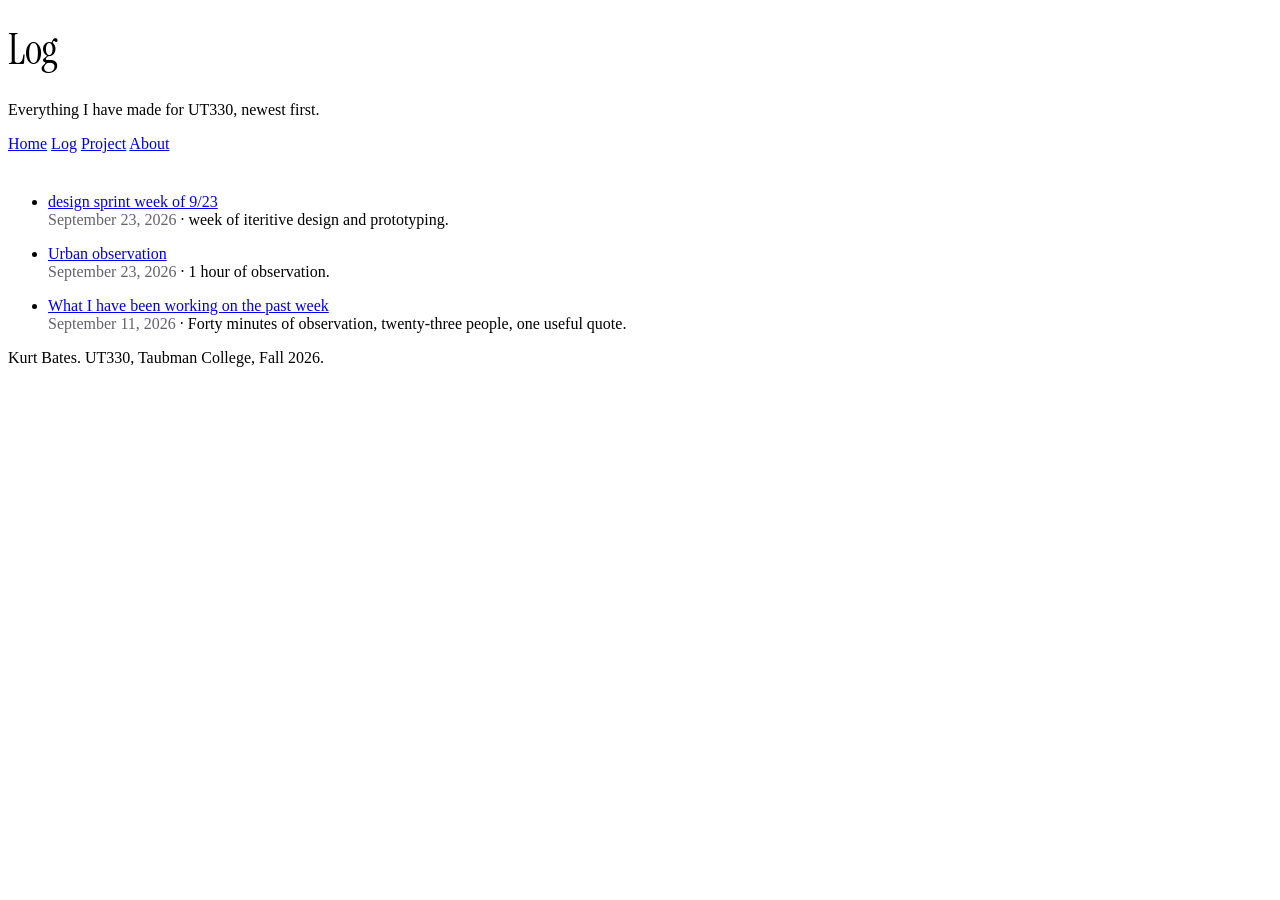
<file: entries/index.html>
<!DOCTYPE html>
<html lang="en">
<head>
<meta charset="utf-8">
<meta name="viewport" content="width=device-width, initial-scale=1">
<title>Log — Dana Okonkwo</title>
<link rel="stylesheet" href="https://cdn.simplecss.org/simple.min.css">
<link rel="stylesheet" href="../css/custom.css">
</head>

<body>

<header>
  <h1>Log</h1>
  <p>Everything I have made for UT330, newest first.</p>
  <nav>
    <a href="../index.html">Home</a>
    <a href="index.html" aria-current="page">Log</a>
    <a href="../project.html">Project</a>
    <a href="../about.html">About</a>
  </nav>
</header>

<main>

  <!-- =====================================================
       ADDING A NEW ENTRY, every time:

       1. duplicate _TEMPLATE.html
       2. rename it  YYYY-MM-DD-short-title.html
       3. write it
       4. add a link to it at the TOP of the list below
       5. add a link on the home page too
       ===================================================== -->
  <ul>
    <li>
      <a href="design sprint.html">design sprint week of 9/23</a><br>
      <time datetime="2026-09-23">September 23, 2026</time> ·
      week of iteritive design and prototyping.
    </li>

  </ul>

  <ul>
    <li>
      <a href="Wed, 9-23-26.html">Urban observation</a><br>
      <time datetime="2026-09-23">September 23, 2026</time> ·
      1 hour of observation.
    </li>

  </ul>

  <ul>
    <li>
      <a href="2026-09-11-wayfinding-walk.html">What I have been working on the past week</a><br>
      <time datetime="2026-09-11">September 11, 2026</time> ·
      Forty minutes of observation, twenty-three people, one useful quote.
    </li>

  </ul>

</main>

<footer>
  <p>Kurt Bates. UT330, Taubman College, Fall 2026.</p>
</footer>

</body>
</html>
</file>
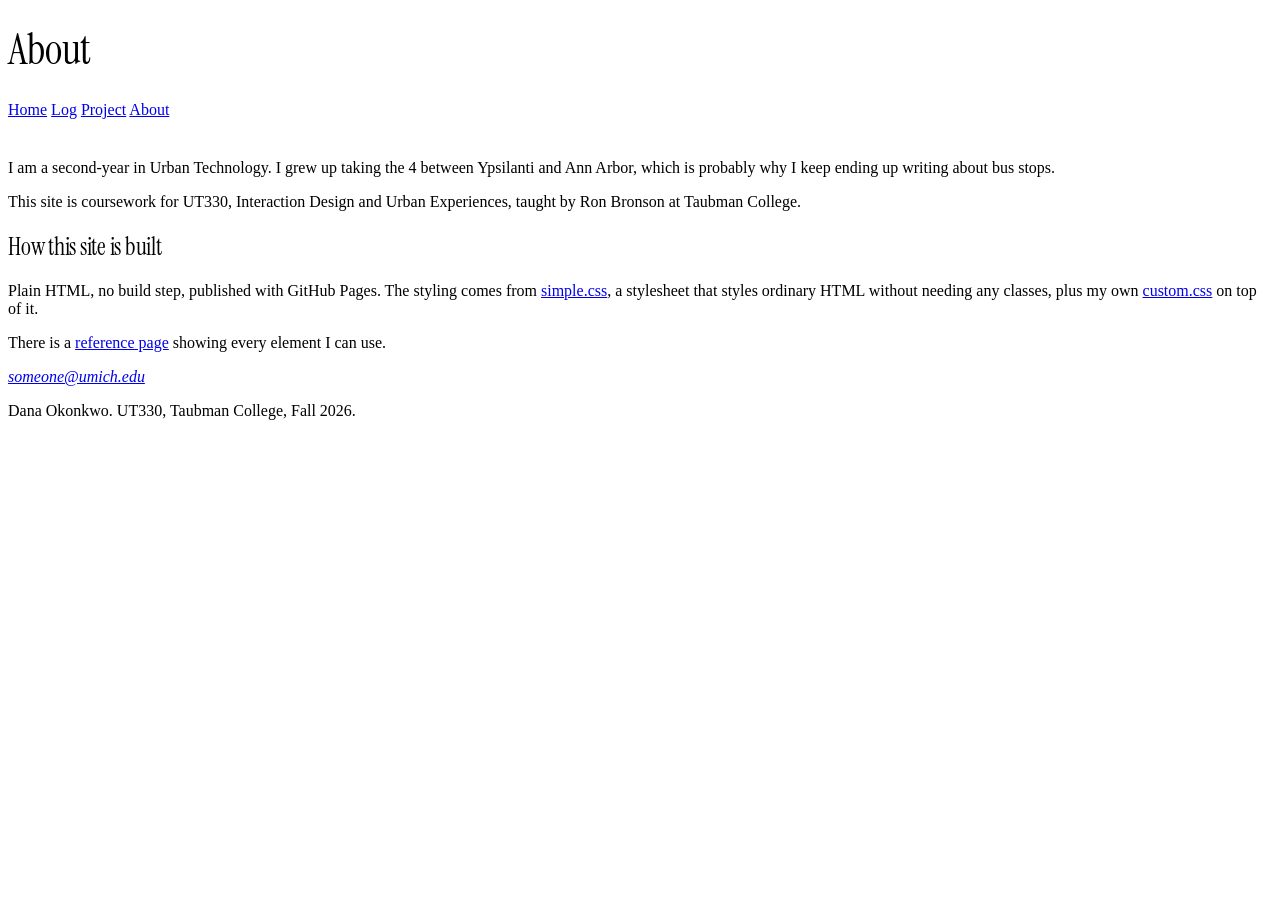
<file: about.html>
<!DOCTYPE html>
<html lang="en">
<head>
<meta charset="utf-8">
<meta name="viewport" content="width=device-width, initial-scale=1">
<title>About — Dana Okonkwo</title>
<meta name="description" content="About Dana Okonkwo and this site.">
<link rel="stylesheet" href="https://cdn.simplecss.org/simple.min.css">
<link rel="stylesheet" href="css/custom.css">
</head>

<body>

<header>
  <h1>About</h1>
  <nav>
    <a href="index.html">Home</a>
    <a href="entries/index.html">Log</a>
    <a href="project.html">Project</a>
    <a href="about.html" aria-current="page">About</a>
  </nav>
</header>

<main>

  <p>
    I am a second-year in Urban Technology. I grew up taking the 4 between
    Ypsilanti and Ann Arbor, which is probably why I keep ending up writing
    about bus stops.
  </p>

  <p>
    This site is coursework for UT330, Interaction Design and Urban Experiences,
    taught by Ron Bronson at Taubman College.
  </p>

  <h2>How this site is built</h2>

  <p>
    Plain HTML, no build step, published with GitHub Pages. The styling comes
    from <a href="https://simplecss.org">simple.css</a>, a stylesheet that
    styles ordinary HTML without needing any classes, plus my own
    <a href="css/custom.css">custom.css</a> on top of it.
  </p>

  <p>
    There is a <a href="kitchen-sink.html">reference page</a> showing every
    element I can use.
  </p>

  <address>
    <a href="mailto:someone@umich.edu">someone@umich.edu</a>
  </address>

</main>

<footer>
  <p>Dana Okonkwo. UT330, Taubman College, Fall 2026.</p>
</footer>

</body>
</html>
</file>
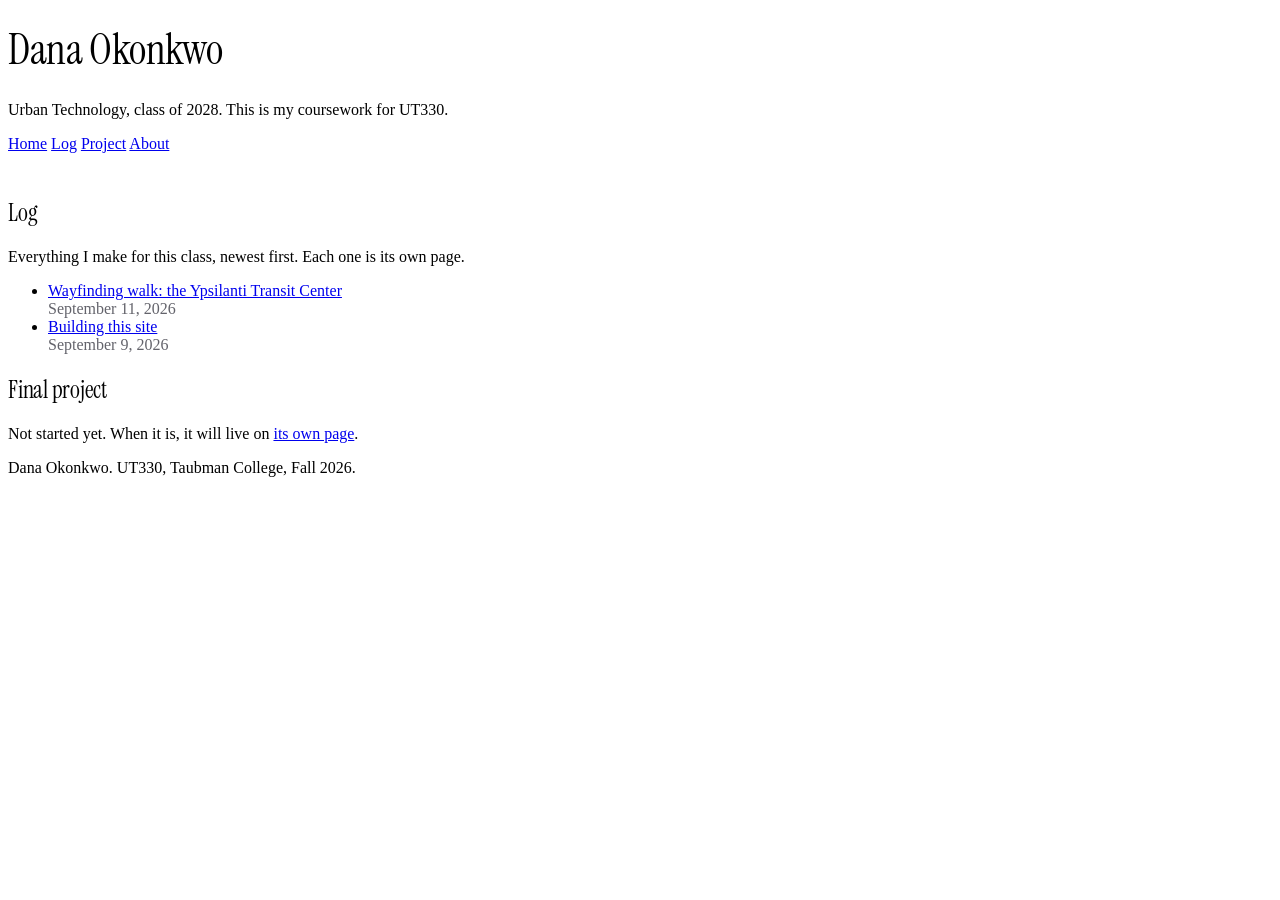
<file: index copy.html>
<!DOCTYPE html>
<html lang="en">
<head>
<meta charset="utf-8">
<meta name="viewport" content="width=device-width, initial-scale=1">
<title>Dana Okonkwo — UT330</title>
<meta name="description" content="Coursework for UT330 Interaction Design and Urban Experiences, Taubman College, Fall 2026.">

<!-- Two stylesheets. Order matters. simple.css first, then yours. -->
<link rel="stylesheet" href="https://cdn.simplecss.org/simple.min.css">
<link rel="stylesheet" href="css/custom.css">
</head>

<body>

<header>
  <h1>Dana Okonkwo</h1>
  <p>Urban Technology, class of 2028. This is my coursework for UT330.</p>
  <nav>
    <a href="index.html" aria-current="page">Home</a>
    <a href="entries/index.html">Log</a>
    <a href="project.html">Project</a>
    <a href="about.html">About</a>
  </nav>
</header>

<main>

  <h2>Log</h2>
  <p>Everything I make for this class, newest first. Each one is its own page.</p>

  <ul>
    <li>
      <a href="entries/2026-09-11-wayfinding-walk.html">Wayfinding walk: the Ypsilanti Transit Center</a><br>
      <time datetime="2026-09-11">September 11, 2026</time>
    </li>
    <li>
      <a href="entries/2026-09-09-first-site.html">Building this site</a><br>
      <time datetime="2026-09-09">September 9, 2026</time>
    </li>
  </ul>


  <h2>Final project</h2>
  <p>
    Not started yet. When it is, it will live on
    <a href="project.html">its own page</a>.
  </p>

</main>

<footer>
  <p>Dana Okonkwo. UT330, Taubman College, Fall 2026.</p>
</footer>

</body>
</html>
</file>
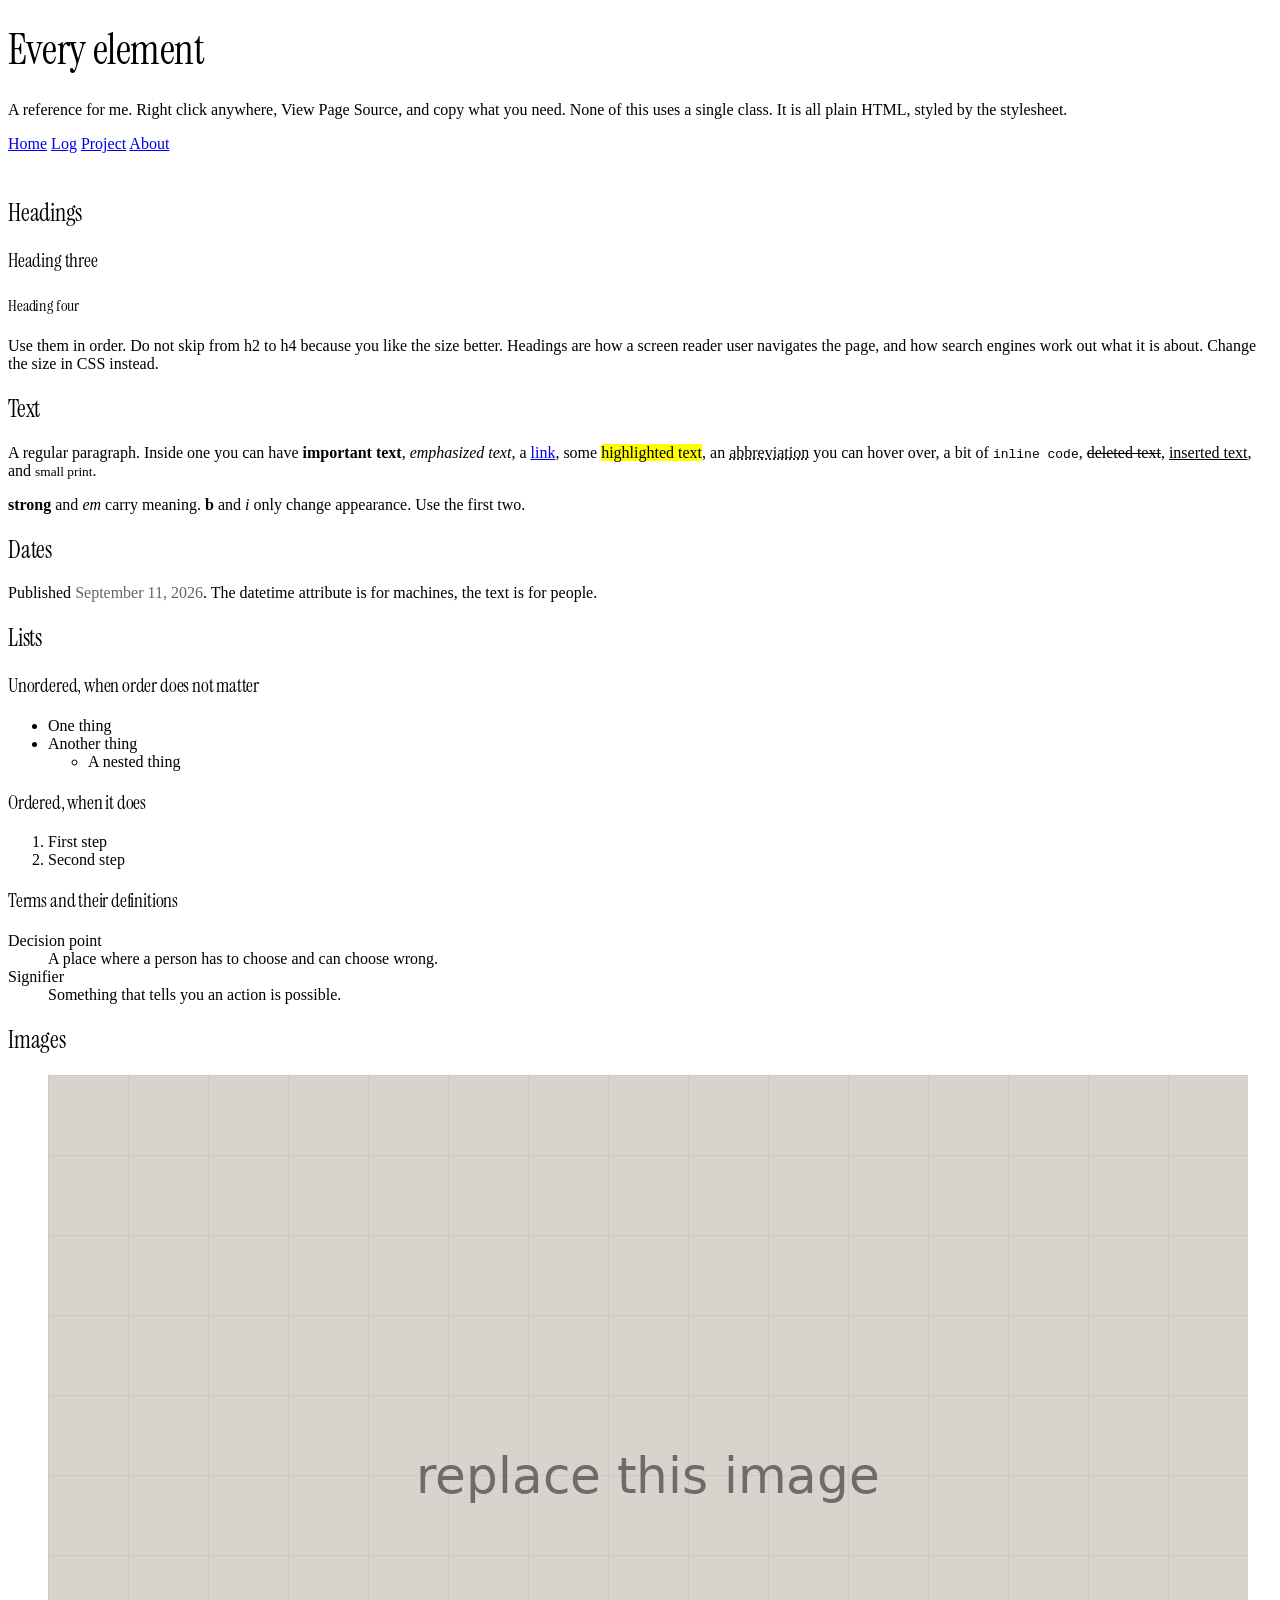
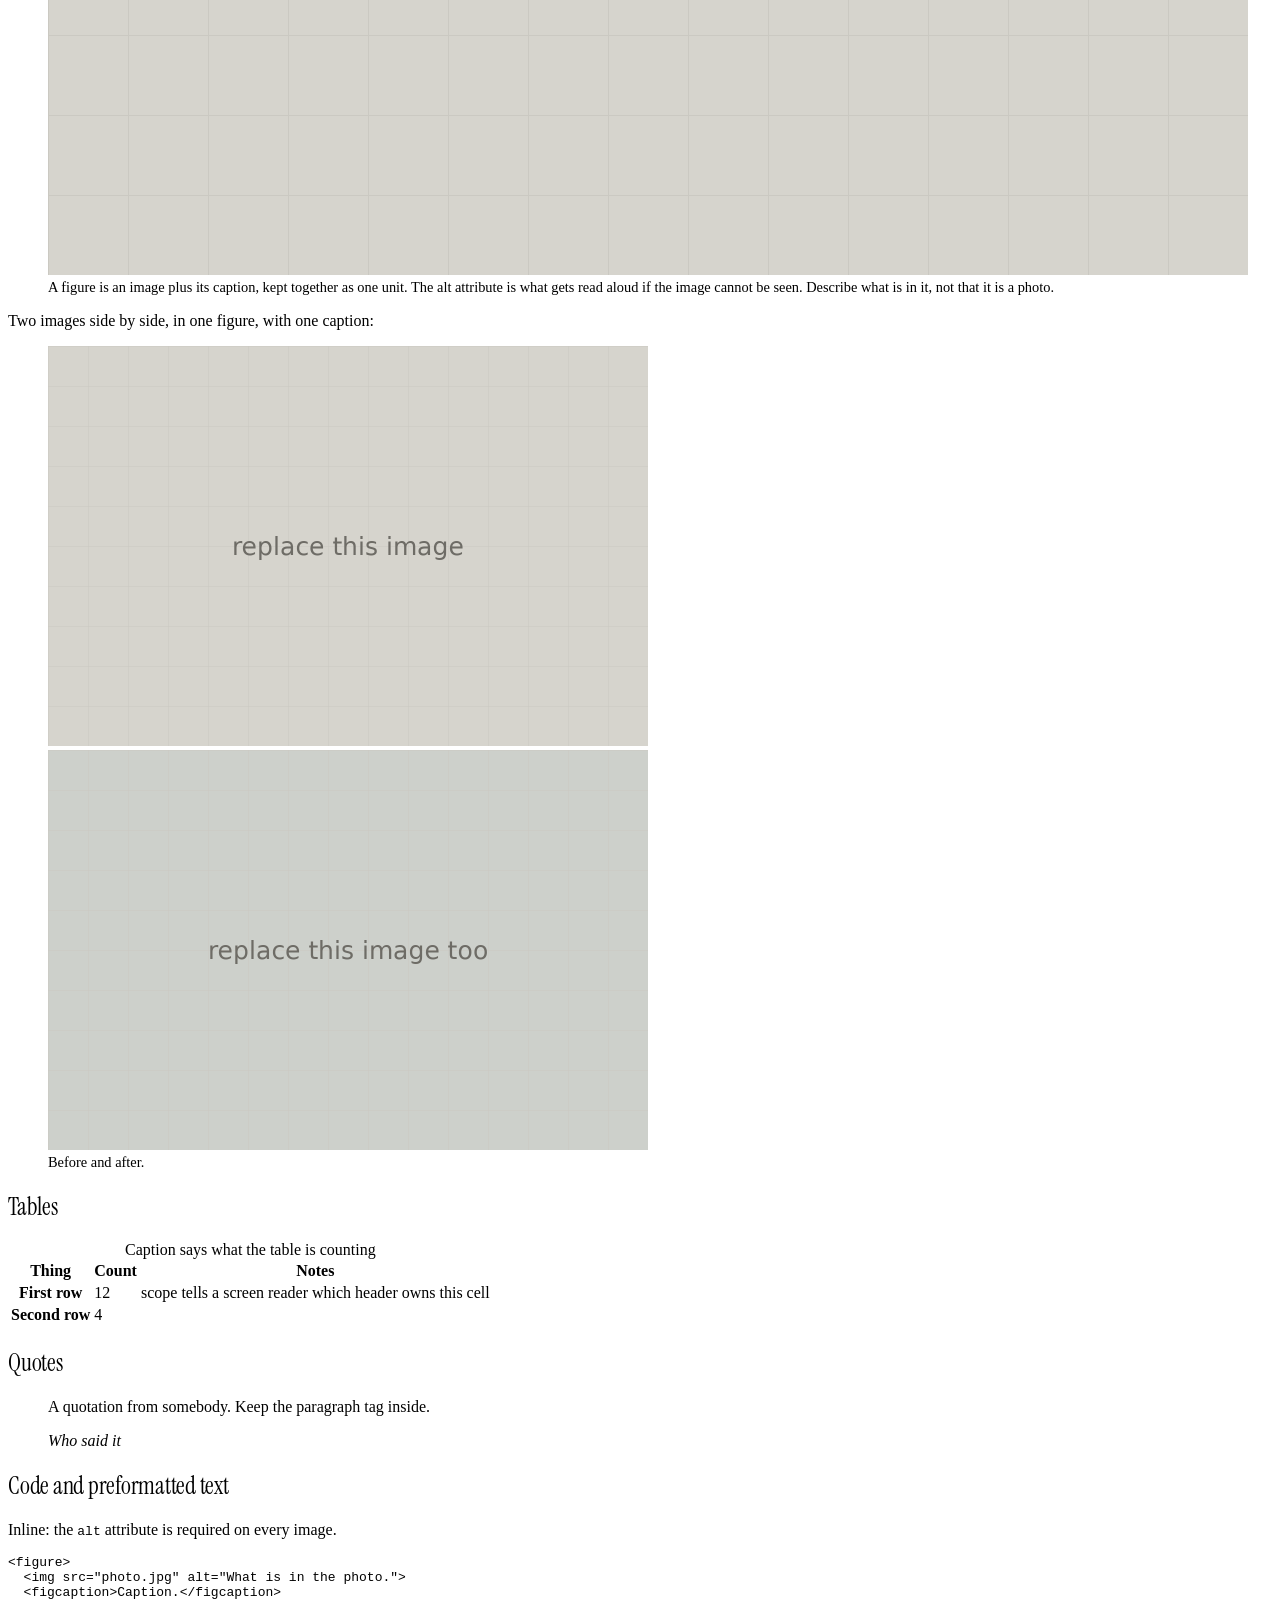
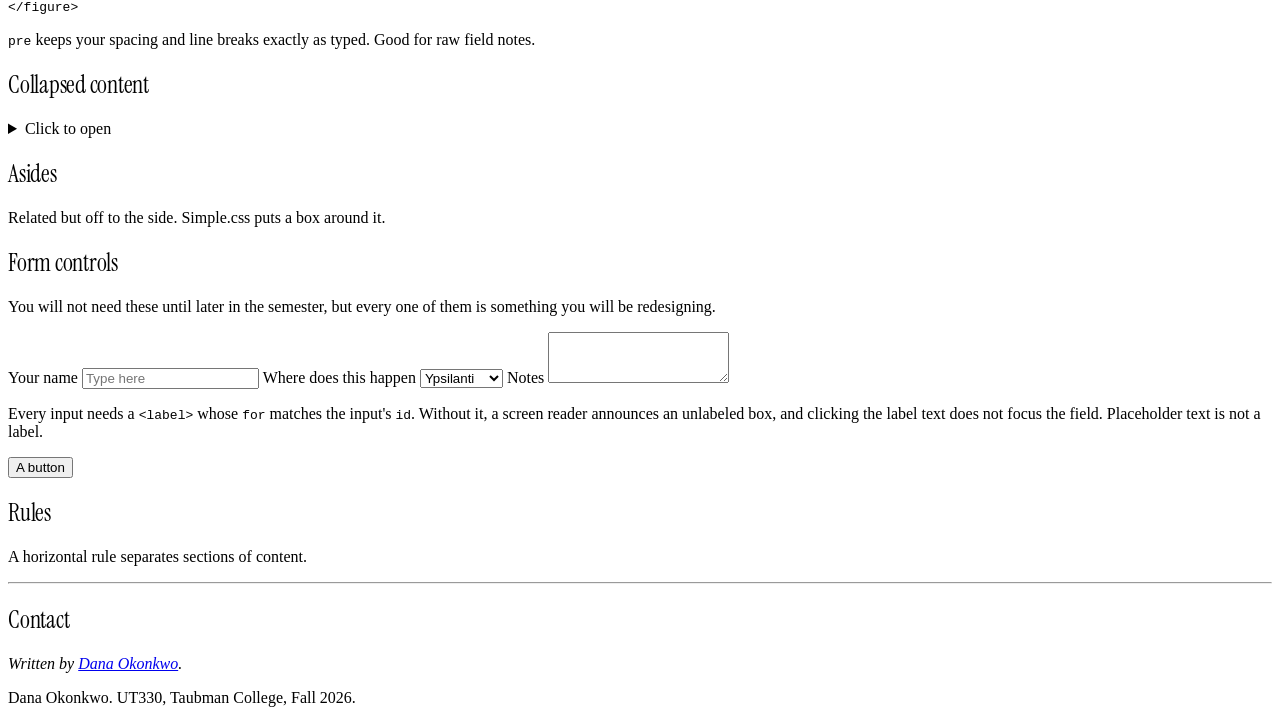
<file: kitchen-sink.html>
<!DOCTYPE html>
<html lang="en">
<head>
<meta charset="utf-8">
<meta name="viewport" content="width=device-width, initial-scale=1">
<title>Every element — Kurt Bates</title>
<meta name="description" content="A reference page showing every HTML element this site can use.">
<link rel="stylesheet" href="https://cdn.simplecss.org/simple.min.css">
<link rel="stylesheet" href="css/custom.css">
</head>

<body>

<header>
  <h1>Every element</h1>
  <p>
    A reference for me. Right click anywhere, View Page Source, and copy what
    you need. None of this uses a single class. It is all plain HTML, styled by
    the stylesheet.
  </p>
  <nav>
    <a href="index.html">Home</a>
    <a href="entries/index.html">Log</a>
    <a href="project.html">Project</a>
    <a href="about.html">About</a>
  </nav>
</header>

<main>

<h2>Headings</h2>
<h3>Heading three</h3>
<h4>Heading four</h4>
<p>
  Use them in order. Do not skip from h2 to h4 because you like the size
  better. Headings are how a screen reader user navigates the page, and how
  search engines work out what it is about. Change the size in CSS instead.
</p>


<h2>Text</h2>
<p>
  A regular paragraph. Inside one you can have <strong>important text</strong>,
  <em>emphasized text</em>, a <a href="#">link</a>, some
  <mark>highlighted text</mark>, an <abbr title="Ypsilanti Community Utilities
  Authority">abbreviation</abbr> you can hover over, a bit of
  <code>inline code</code>, <del>deleted text</del>, <ins>inserted text</ins>,
  and <small>small print</small>.
</p>

<p>
  <strong>strong</strong> and <em>em</em> carry meaning. <b>b</b> and <i>i</i>
  only change appearance. Use the first two.
</p>


<h2>Dates</h2>
<p>
  Published <time datetime="2026-09-11">September 11, 2026</time>.
  The datetime attribute is for machines, the text is for people.
</p>


<h2>Lists</h2>

<h3>Unordered, when order does not matter</h3>
<ul>
  <li>One thing</li>
  <li>Another thing
    <ul>
      <li>A nested thing</li>
    </ul>
  </li>
</ul>

<h3>Ordered, when it does</h3>
<ol>
  <li>First step</li>
  <li>Second step</li>
</ol>

<h3>Terms and their definitions</h3>
<dl>
  <dt>Decision point</dt>
  <dd>A place where a person has to choose and can choose wrong.</dd>

  <dt>Signifier</dt>
  <dd>Something that tells you an action is possible.</dd>
</dl>


<h2>Images</h2>

<figure>
  <img src="images/placeholder.png"
       width="1200" height="800"
       alt="A gray placeholder rectangle.">
  <figcaption>
    A figure is an image plus its caption, kept together as one unit. The alt
    attribute is what gets read aloud if the image cannot be seen. Describe what
    is in it, not that it is a photo.
  </figcaption>
</figure>

<p>
  Two images side by side, in one figure, with one caption:
</p>

<figure>
  <img src="images/placeholder.png" width="600" height="400" alt="Before.">
  <img src="images/placeholder-2.png" width="600" height="400" alt="After.">
  <figcaption>Before and after.</figcaption>
</figure>


<h2>Tables</h2>

<table>
  <caption>Caption says what the table is counting</caption>
  <thead>
    <tr>
      <th scope="col">Thing</th>
      <th scope="col">Count</th>
      <th scope="col">Notes</th>
    </tr>
  </thead>
  <tbody>
    <tr>
      <th scope="row">First row</th>
      <td>12</td>
      <td>scope tells a screen reader which header owns this cell</td>
    </tr>
    <tr>
      <th scope="row">Second row</th>
      <td>4</td>
      <td></td>
    </tr>
  </tbody>
</table>


<h2>Quotes</h2>

<blockquote>
  <p>A quotation from somebody. Keep the paragraph tag inside.</p>
  <cite>Who said it</cite>
</blockquote>


<h2>Code and preformatted text</h2>

<p>Inline: the <code>alt</code> attribute is required on every image.</p>

<pre><code>&lt;figure&gt;
  &lt;img src="photo.jpg" alt="What is in the photo."&gt;
  &lt;figcaption&gt;Caption.&lt;/figcaption&gt;
&lt;/figure&gt;</code></pre>

<p>
  <code>pre</code> keeps your spacing and line breaks exactly as typed. Good for
  raw field notes.
</p>


<h2>Collapsed content</h2>

<details>
  <summary>Click to open</summary>
  <p>
    Hidden until someone asks for it. No JavaScript. Useful for long notes,
    transcripts, or anything that would otherwise bury the page.
  </p>
</details>


<h2>Asides</h2>

<aside>
  <p>Related but off to the side. Simple.css puts a box around it.</p>
</aside>


<h2>Form controls</h2>

<p>
  You will not need these until later in the semester, but every one of them is
  something you will be redesigning.
</p>

<label for="name">Your name</label>
<input type="text" id="name" name="name" placeholder="Type here">

<label for="where">Where does this happen</label>
<select id="where" name="where">
  <option>Ypsilanti</option>
  <option>Ann Arbor</option>
  <option>Detroit</option>
</select>

<label for="notes">Notes</label>
<textarea id="notes" name="notes" rows="3"></textarea>

<p>
  Every input needs a <code>&lt;label&gt;</code> whose <code>for</code> matches
  the input's <code>id</code>. Without it, a screen reader announces an unlabeled
  box, and clicking the label text does not focus the field. Placeholder text is
  not a label.
</p>

<button>A button</button>


<h2>Rules</h2>
<p>A horizontal rule separates sections of content.</p>
<hr>


<h2>Contact</h2>
<address>
  Written by <a href="mailto:someone@umich.edu">Dana Okonkwo</a>.
</address>

</main>

<footer>
  <p>Dana Okonkwo. UT330, Taubman College, Fall 2026.</p>
</footer>

</body>
</html>
</file>
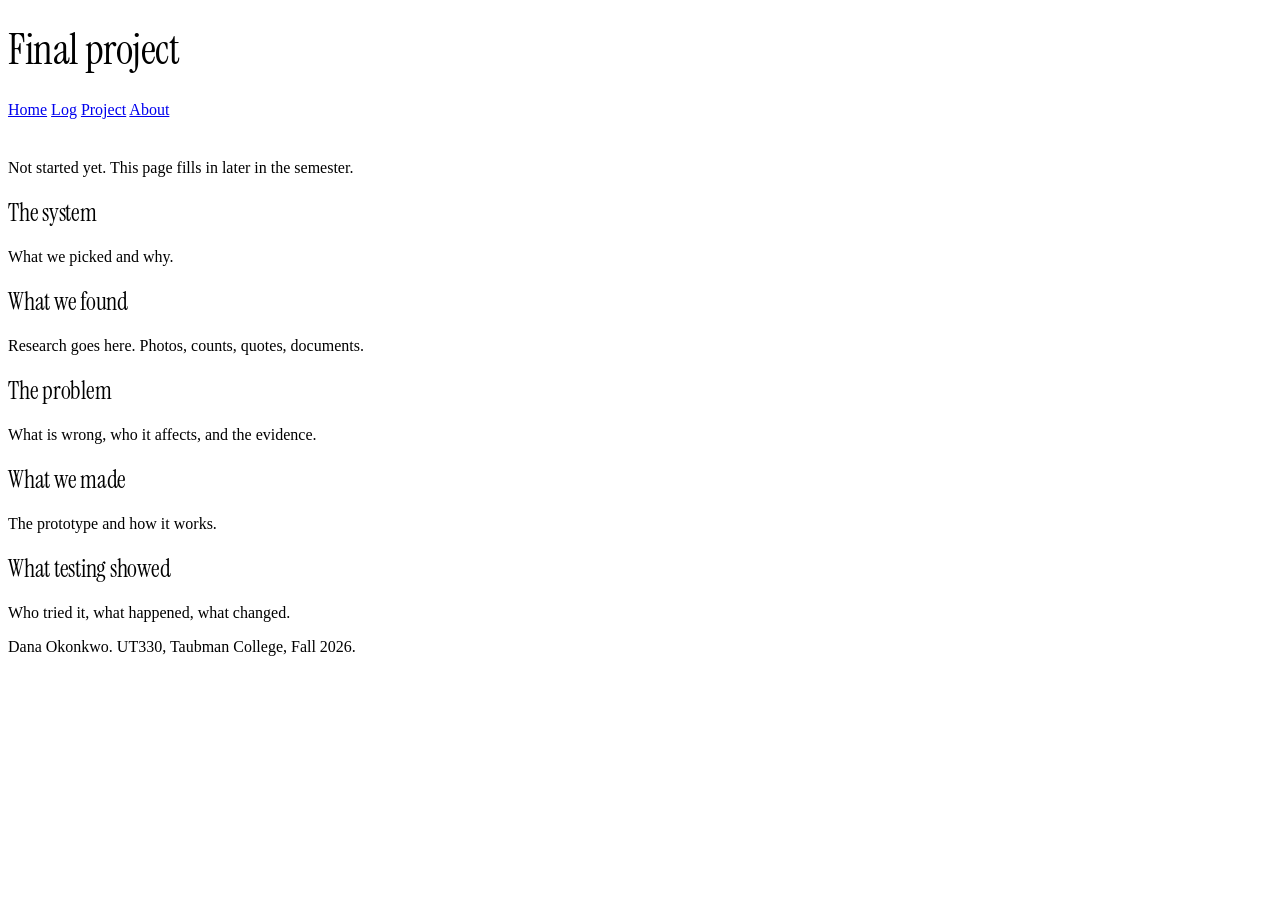
<file: project.html>
<!DOCTYPE html>
<html lang="en">
<head>
<meta charset="utf-8">
<meta name="viewport" content="width=device-width, initial-scale=1">
<title>Final project — Kurt Bates</title>
<meta name="description" content="Final project for UT330.">
<link rel="stylesheet" href="https://cdn.simplecss.org/simple.min.css">
<link rel="stylesheet" href="css/custom.css">
</head>

<body>

<header>
  <h1>Final project</h1>
  <nav>
    <a href="index.html">Home</a>
    <a href="entries/index.html">Log</a>
    <a href="project.html" aria-current="page">Project</a>
    <a href="about.html">About</a>
  </nav>
</header>

<main>

  <p>Not started yet. This page fills in later in the semester.</p>

  <h2>The system</h2>
  <p>What we picked and why.</p>

  <h2>What we found</h2>
  <p>Research goes here. Photos, counts, quotes, documents.</p>

  <h2>The problem</h2>
  <p>What is wrong, who it affects, and the evidence.</p>

  <h2>What we made</h2>
  <p>The prototype and how it works.</p>

  <h2>What testing showed</h2>
  <p>Who tried it, what happened, what changed.</p>

</main>

<footer>
  <p>Dana Okonkwo. UT330, Taubman College, Fall 2026.</p>
</footer>

</body>
</html>
</file>
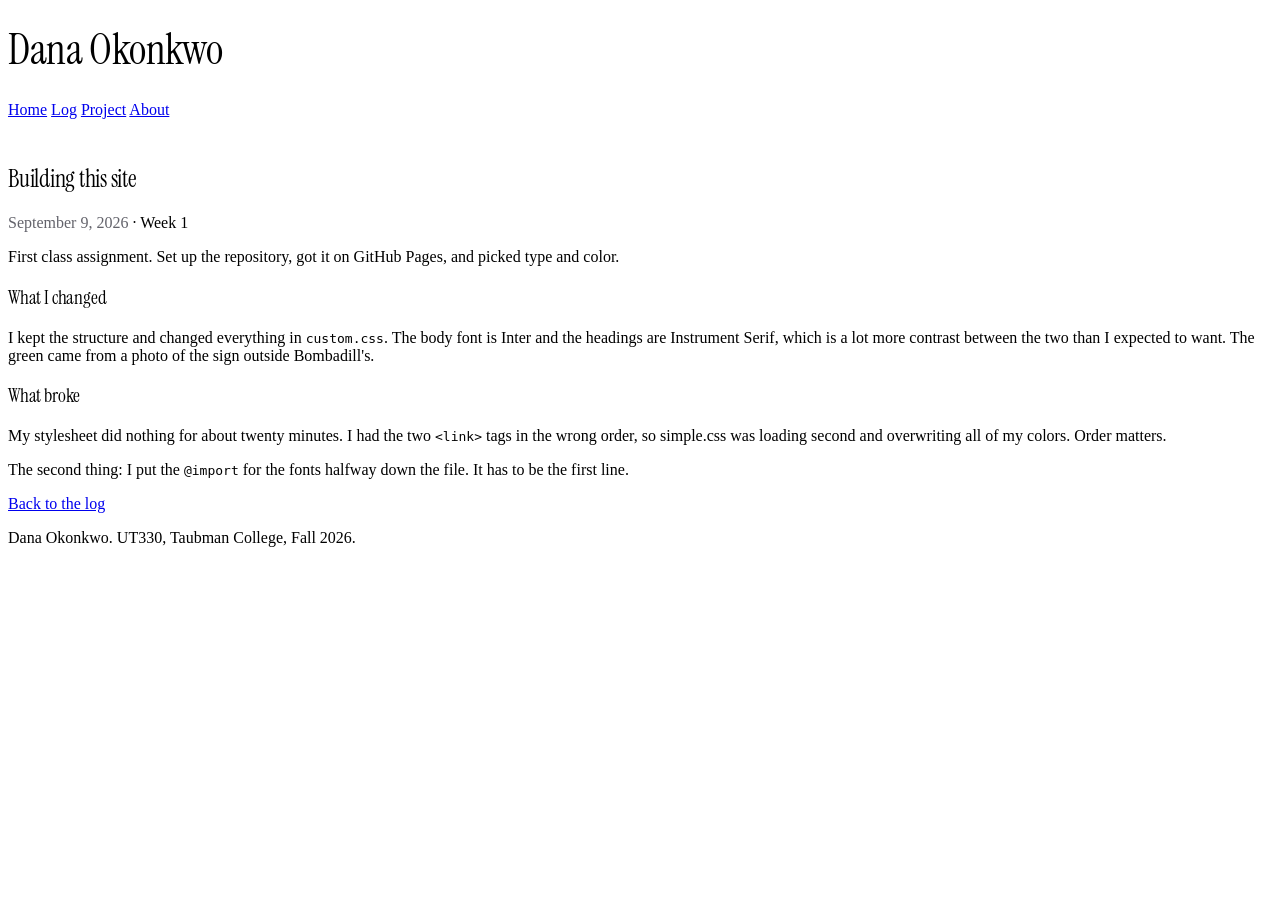
<file: entries/2026-09-09-first-site.html>
<!DOCTYPE html>
<html lang="en">
<head>
<meta charset="utf-8">
<meta name="viewport" content="width=device-width, initial-scale=1">
<title>Building this site — Dana Okonkwo</title>
<meta name="description" content="Notes on setting up the semester site.">
<link rel="stylesheet" href="https://cdn.simplecss.org/simple.min.css">
<link rel="stylesheet" href="../css/custom.css">
</head>

<body>

<header>
  <h1>Dana Okonkwo</h1>
  <nav>
    <a href="../index.html">Home</a>
    <a href="index.html" aria-current="page">Log</a>
    <a href="../project.html">Project</a>
    <a href="../about.html">About</a>
  </nav>
</header>

<main>

<article>

  <h2>Building this site</h2>
  <p><time datetime="2026-09-09">September 9, 2026</time> · Week 1</p>

  <p>
    First class assignment. Set up the repository, got it on GitHub Pages, and
    picked type and color.
  </p>

  <h3>What I changed</h3>

  <p>
    I kept the structure and changed everything in <code>custom.css</code>. The
    body font is Inter and the headings are Instrument Serif, which is a lot
    more contrast between the two than I expected to want. The green came from
    a photo of the sign outside Bombadill's.
  </p>

  <h3>What broke</h3>

  <p>
    My stylesheet did nothing for about twenty minutes. I had the two
    <code>&lt;link&gt;</code> tags in the wrong order, so simple.css was
    loading second and overwriting all of my colors. Order matters.
  </p>

  <p>
    The second thing: I put the <code>@import</code> for the fonts halfway down
    the file. It has to be the first line.
  </p>

  <p><a href="index.html">Back to the log</a></p>

</article>

</main>

<footer>
  <p>Dana Okonkwo. UT330, Taubman College, Fall 2026.</p>
</footer>

</body>
</html>
</file>
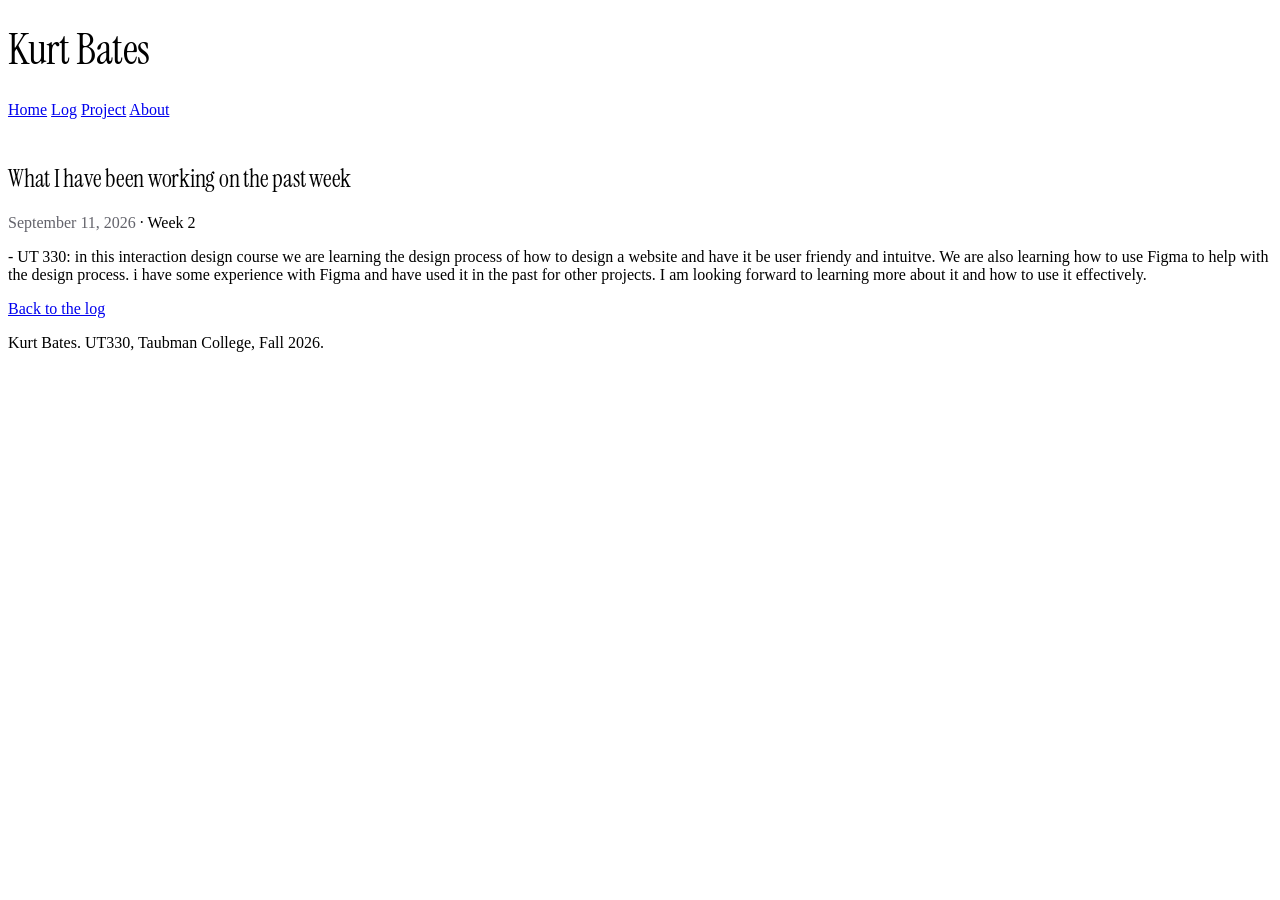
<file: entries/2026-09-11-wayfinding-walk.html>
<!DOCTYPE html>
<html lang="en">
<head>
<meta charset="utf-8">
<meta name="viewport" content="width=device-width, initial-scale=1">
<title>
  <h2>What I have been working on the past week — Kurt Bates</title>
</title>
<meta name="description" content="Field notes from forty minutes of observation at the Ypsilanti Transit Center.">

<!-- Two dots at the start of a path means go up one folder.
     This file is inside /entries/, and css/ is outside it. -->
<link rel="stylesheet" href="https://cdn.simplecss.org/simple.min.css">
<link rel="stylesheet" href="../css/custom.css">
</head>

<body>

<header>
  <h1>Kurt Bates</h1>
  <nav>
    <a href="../index.html">Home</a>
    <a href="index.html" aria-current="page">Log</a>
    <a href="../project.html">Project</a>
    <a href="../about.html">About</a>
  </nav>
</header>

<main>

<article>

  <h2>What I have been working on the past week</h2>
  <p><time datetime="2026-09-11">September 11, 2026</time> · Week 2</p>

  <p>
    - UT 330: in this interaction design course we are learning the design process of how to design a website
    and have it be user friendy and intuitve. We are also learning how to use Figma to help with the design process.
    i have some experience with Figma and have used it in the past for other projects. I am looking forward to learning more about it and how to use it effectively.
  </p>


  


  
  <p><a href="index.html">Back to the log</a></p>

</article>

</main>

<footer>
  <p>Kurt Bates. UT330, Taubman College, Fall 2026.</p>
</footer>

</body>
</html>
</file>
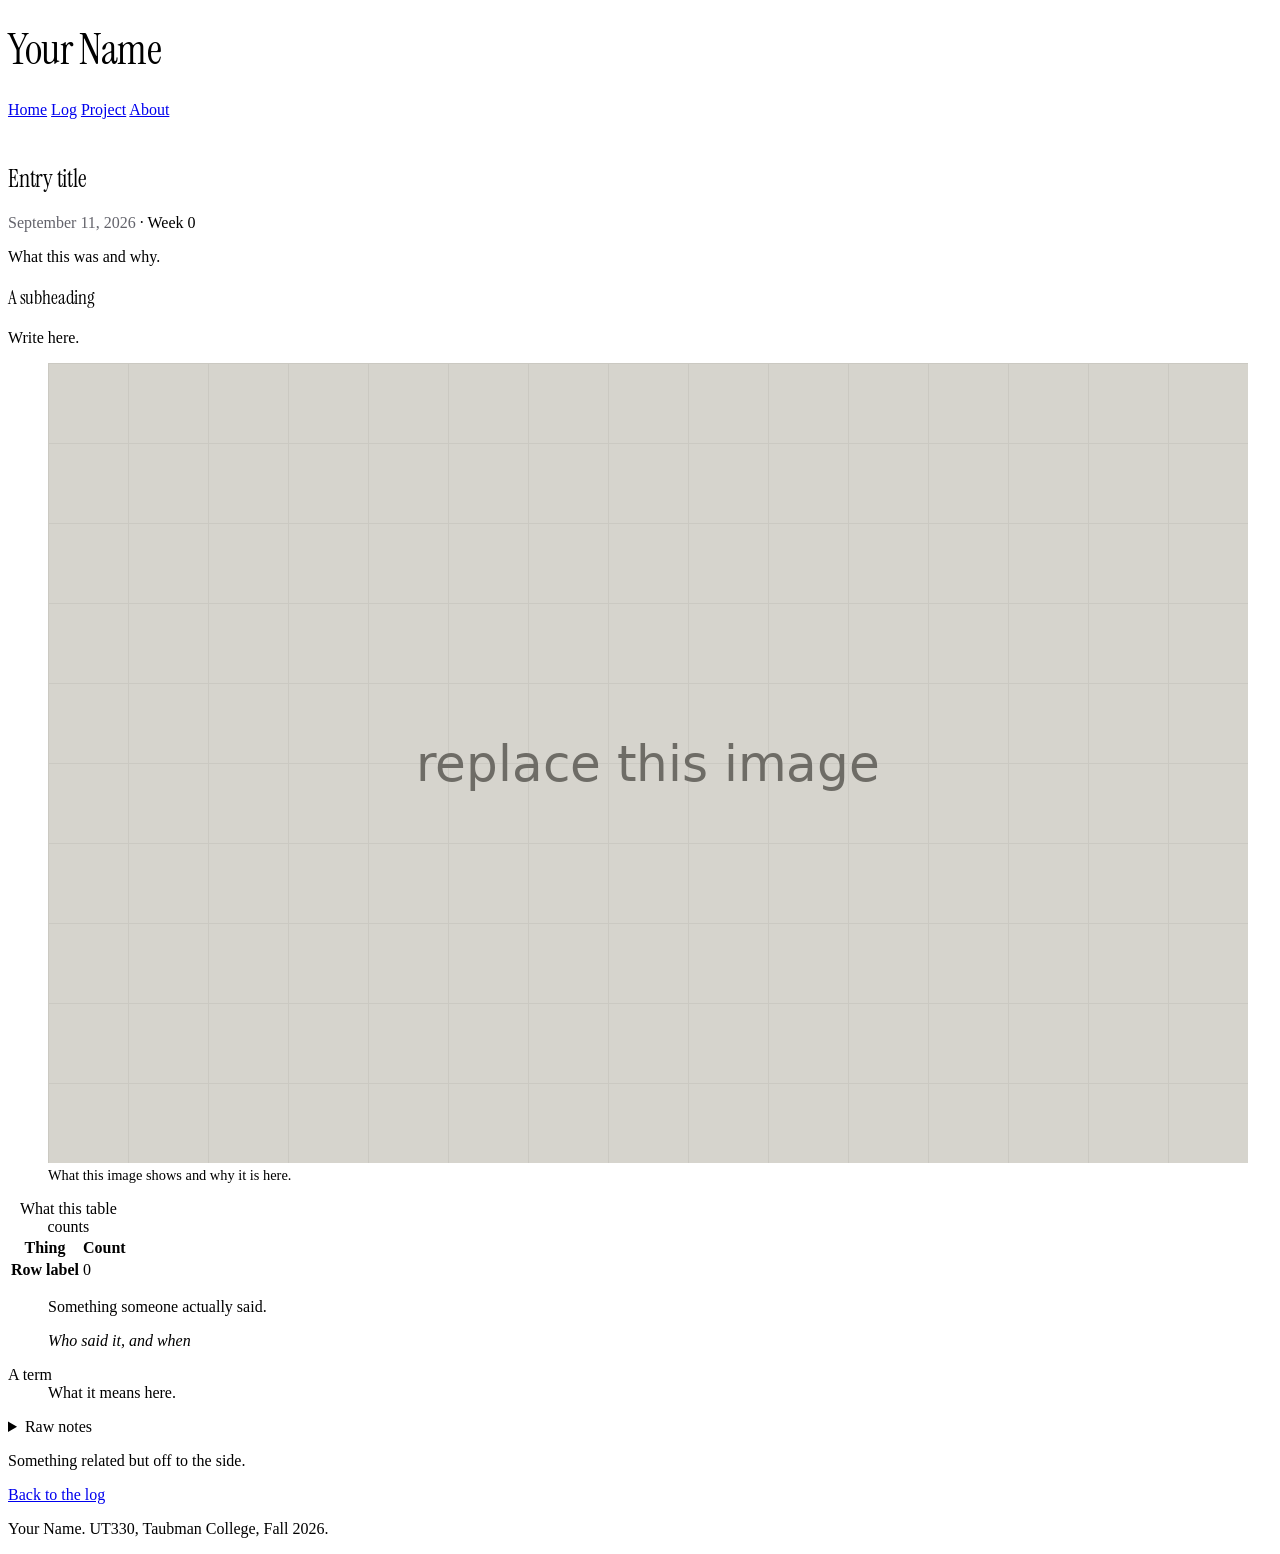
<file: entries/_TEMPLATE.html>
<!DOCTYPE html>
<html lang="en">
<head>
<meta charset="utf-8">
<meta name="viewport" content="width=device-width, initial-scale=1">

<!-- CHANGE: the title, it shows in the browser tab and in search results -->
<title>Entry title — Your Name</title>
<meta name="description" content="One sentence about this entry.">

<link rel="stylesheet" href="https://cdn.simplecss.org/simple.min.css">
<link rel="stylesheet" href="../css/custom.css">
</head>

<body>

<header>
  <h1>Your Name</h1>
  <nav>
    <a href="../index.html">Home</a>
    <a href="index.html" aria-current="page">Log</a>
    <a href="../project.html">Project</a>
    <a href="../about.html">About</a>
  </nav>
</header>

<main>

<article>

  <!-- CHANGE: title and date. The datetime attribute is machine readable,
       the text between the tags is what people see. Both need updating. -->
  <h2>Entry title</h2>
  <p><time datetime="2026-09-11">September 11, 2026</time> · Week 0</p>

  <p>What this was and why.</p>


  <h3>A subheading</h3>

  <p>Write here.</p>


  <!-- IMAGE. alt text describes the image for someone who cannot see it.
       Never leave it empty. width and height stop the page from jumping
       around while the image loads. -->
  <figure>
    <img src="../images/placeholder.png"
         width="1200" height="800"
         alt="Describe what is in this image.">
    <figcaption>What this image shows and why it is here.</figcaption>
  </figure>


  <!-- TABLE. caption says what the table is. scope tells a screen reader
       whether a header belongs to a column or a row. -->
  <table>
    <caption>What this table counts</caption>
    <thead>
      <tr>
        <th scope="col">Thing</th>
        <th scope="col">Count</th>
      </tr>
    </thead>
    <tbody>
      <tr>
        <th scope="row">Row label</th>
        <td>0</td>
      </tr>
    </tbody>
  </table>


  <!-- QUOTE -->
  <blockquote>
    <p>Something someone actually said.</p>
    <cite>Who said it, and when</cite>
  </blockquote>


  <!-- LIST OF TERMS -->
  <dl>
    <dt>A term</dt>
    <dd>What it means here.</dd>
  </dl>


  <!-- COLLAPSED BY DEFAULT. Good for raw notes nobody needs to read. -->
  <details>
    <summary>Raw notes</summary>
    <pre>
paste notes here, spacing is preserved
    </pre>
  </details>


  <!-- SIDE NOTE -->
  <aside>
    <p>Something related but off to the side.</p>
  </aside>


  <p><a href="index.html">Back to the log</a></p>

</article>

</main>

<footer>
  <p>Your Name. UT330, Taubman College, Fall 2026.</p>
</footer>

</body>
</html>
</file>
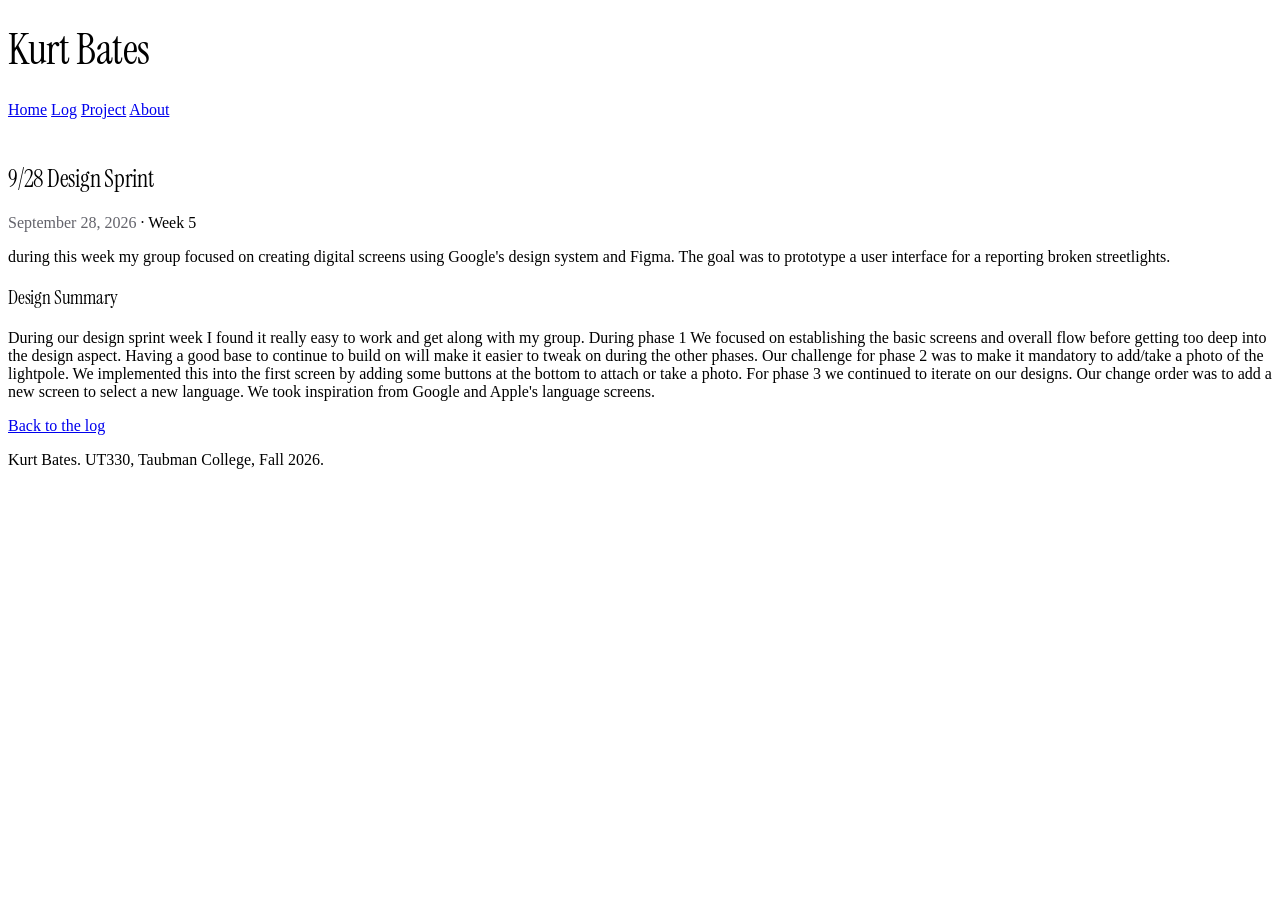
<file: entries/Design sprint.html>
<!DOCTYPE html>
<html lang="en">
<head>
<meta charset="utf-8">
<meta name="viewport" content="width=device-width, initial-scale=1">

<title>9/28 Design Sprint</title>
<meta name="description" content="making screens with googles design system and Figma.">

<link rel="stylesheet" href="https://cdn.simplecss.org/simple.min.css">
<link rel="stylesheet" href="../css/custom.css">
</head>

<body>

<header>
  <h1>Kurt Bates</h1>
  <nav>
    <a href="../index.html">Home</a>
    <a href="index.html" aria-current="page">Log</a>
    <a href="../project.html">Project</a>
    <a href="../about.html">About</a>
  </nav>
</header>

<main>

<article>

  <h2>9/28 Design Sprint</h2>
  <p><time datetime="2026-09-28">September 28, 2026</time> · Week 5</p>

  <p>during this week my group focused on creating digital screens using Google's design system and Figma. The goal was to prototype a user 
  interface for a reporting broken streetlights.</p>

  <h3>Design Summary</h3>

  
  <p>During our design sprint week I found it really easy to work and get along with my group. During phase 1 We focused on establishing 
  the basic screens and overall flow before getting too deep into the design aspect. Having a good base to continue to build on will make 
  it easier to tweak on during the other phases. Our challenge for phase 2 was to make it mandatory to add/take a photo of the lightpole. 
  We implemented this into the first screen by adding some buttons at the bottom to attach or take a photo. For phase 3 we continued to 
  iterate on our designs. Our change order was to add a new screen to select a new language. We took inspiration from Google and Apple's 
  language screens.</p>

  


  <p><a href="index.html">Back to the log</a></p>

</article>

</main>

<footer>
  <p>Kurt Bates. UT330, Taubman College, Fall 2026.</p>
</footer>

</body>
</html>
</file>
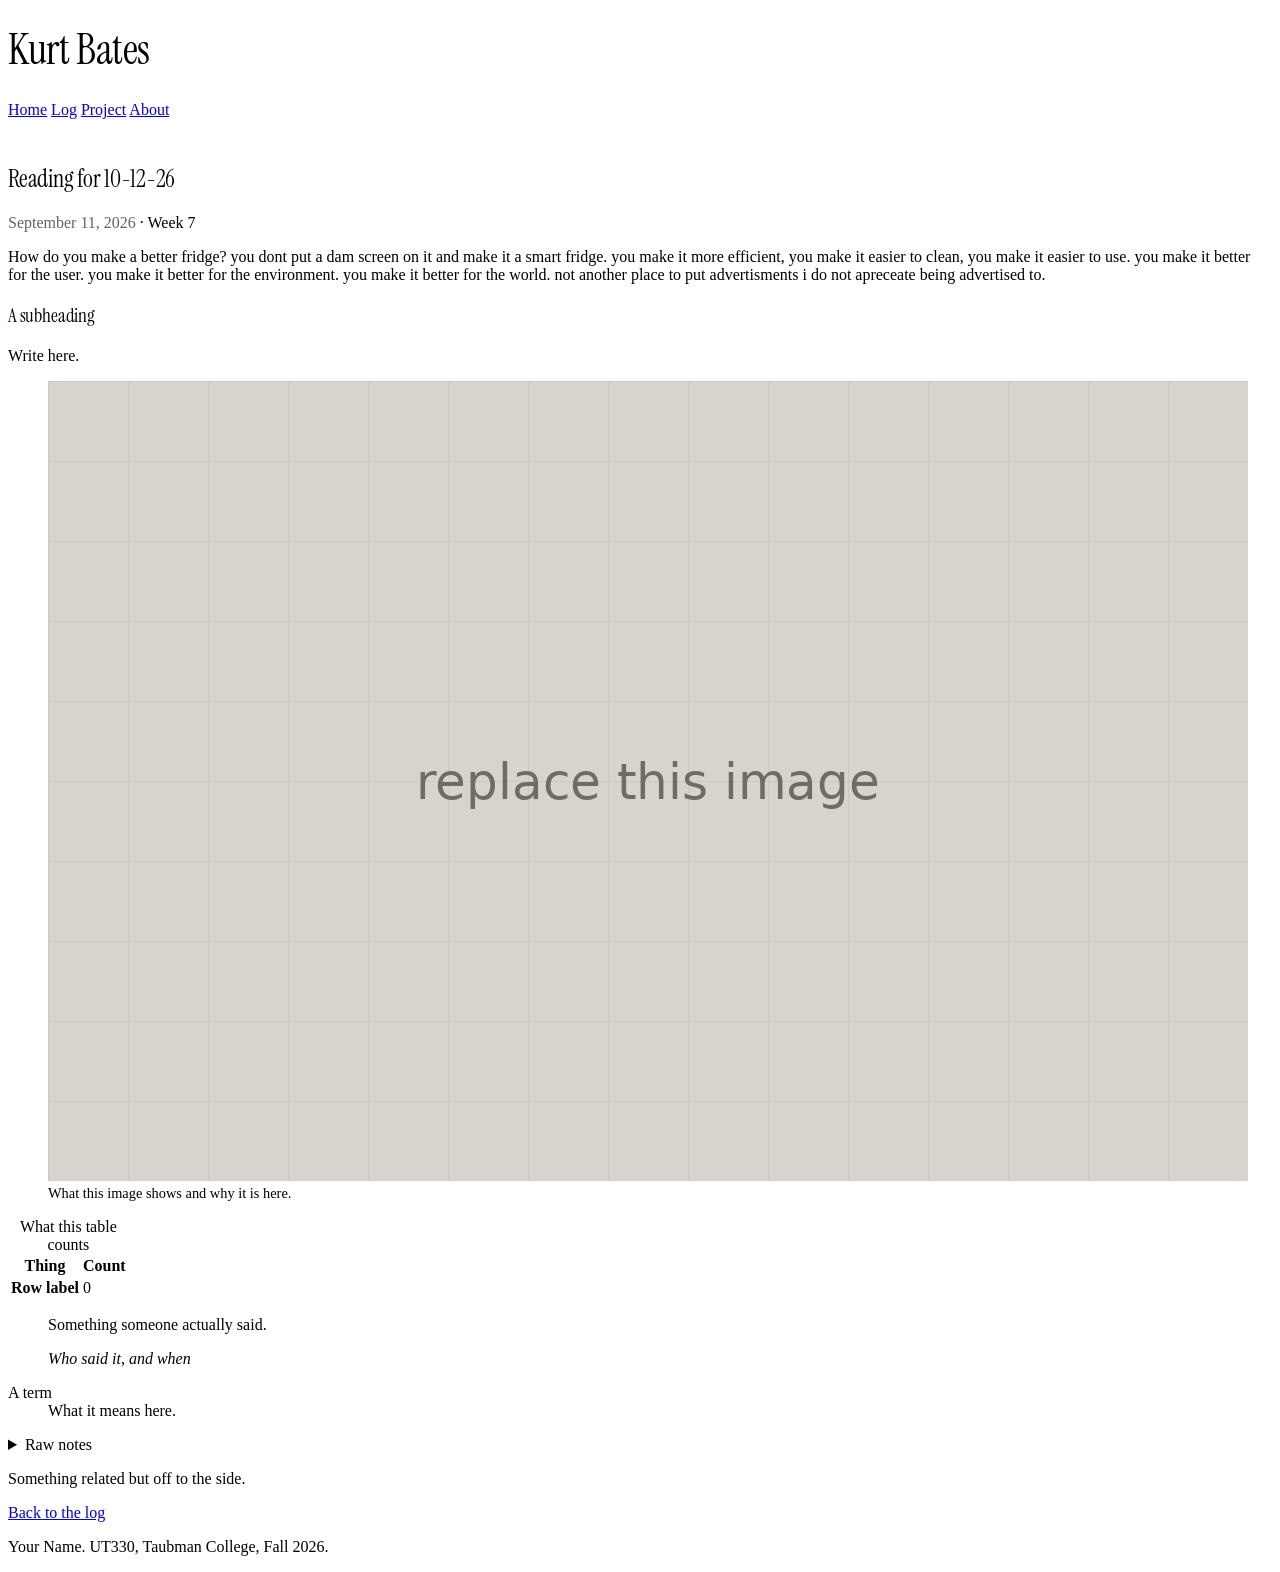
<file: entries/Reading for 10-12-26.html>
<!DOCTYPE html>
<html lang="en">
<head>
<meta charset="utf-8">
<meta name="viewport" content="width=device-width, initial-scale=1">

<!-- CHANGE: the title, it shows in the browser tab and in search results -->
<title>Reading for 10-12-26 — Kurt Bates</title>
<meta name="description" content="One sentence about this entry.">

<link rel="stylesheet" href="https://cdn.simplecss.org/simple.min.css">
<link rel="stylesheet" href="../css/custom.css">
</head>

<body>

<header>
  <h1>Kurt Bates</h1>
  <nav>
    <a href="../index.html">Home</a>
    <a href="index.html" aria-current="page">Log</a>
    <a href="../project.html">Project</a>
    <a href="../about.html">About</a>
  </nav>
</header>

<main>

<article>

  <!-- CHANGE: title and date. The datetime attribute is machine readable,
       the text between the tags is what people see. Both need updating. -->
  <h2>Reading for 10-12-26</h2>
  <p><time datetime="2026-09-11">September 11, 2026</time> · Week 7</p>

  <p>

    How do you make a better fridge?

  you dont put a dam screen on it and make it a smart fridge. you make it more efficient, you make it easier to clean, you make it easier to use. 
  you make it better for the user. you make it better for the environment. you make it better for the world. not another place to put advertisments
  i do not apreceate being advertised to.
  </p>


  <h3>A subheading</h3>

  <p>Write here.</p>


  <!-- IMAGE. alt text describes the image for someone who cannot see it.
       Never leave it empty. width and height stop the page from jumping
       around while the image loads. -->
  <figure>
    <img src="../images/placeholder.png"
         width="1200" height="800"
         alt="Describe what is in this image.">
    <figcaption>What this image shows and why it is here.</figcaption>
  </figure>


  <!-- TABLE. caption says what the table is. scope tells a screen reader
       whether a header belongs to a column or a row. -->
  <table>
    <caption>What this table counts</caption>
    <thead>
      <tr>
        <th scope="col">Thing</th>
        <th scope="col">Count</th>
      </tr>
    </thead>
    <tbody>
      <tr>
        <th scope="row">Row label</th>
        <td>0</td>
      </tr>
    </tbody>
  </table>


  <!-- QUOTE -->
  <blockquote>
    <p>Something someone actually said.</p>
    <cite>Who said it, and when</cite>
  </blockquote>


  <!-- LIST OF TERMS -->
  <dl>
    <dt>A term</dt>
    <dd>What it means here.</dd>
  </dl>


  <!-- COLLAPSED BY DEFAULT. Good for raw notes nobody needs to read. -->
  <details>
    <summary>Raw notes</summary>
    <pre>
paste notes here, spacing is preserved
    </pre>
  </details>


  <!-- SIDE NOTE -->
  <aside>
    <p>Something related but off to the side.</p>
  </aside>


  <p><a href="index.html">Back to the log</a></p>

</article>

</main>

<footer>
  <p>Your Name. UT330, Taubman College, Fall 2026.</p>
</footer>

</body>
</html>
</file>
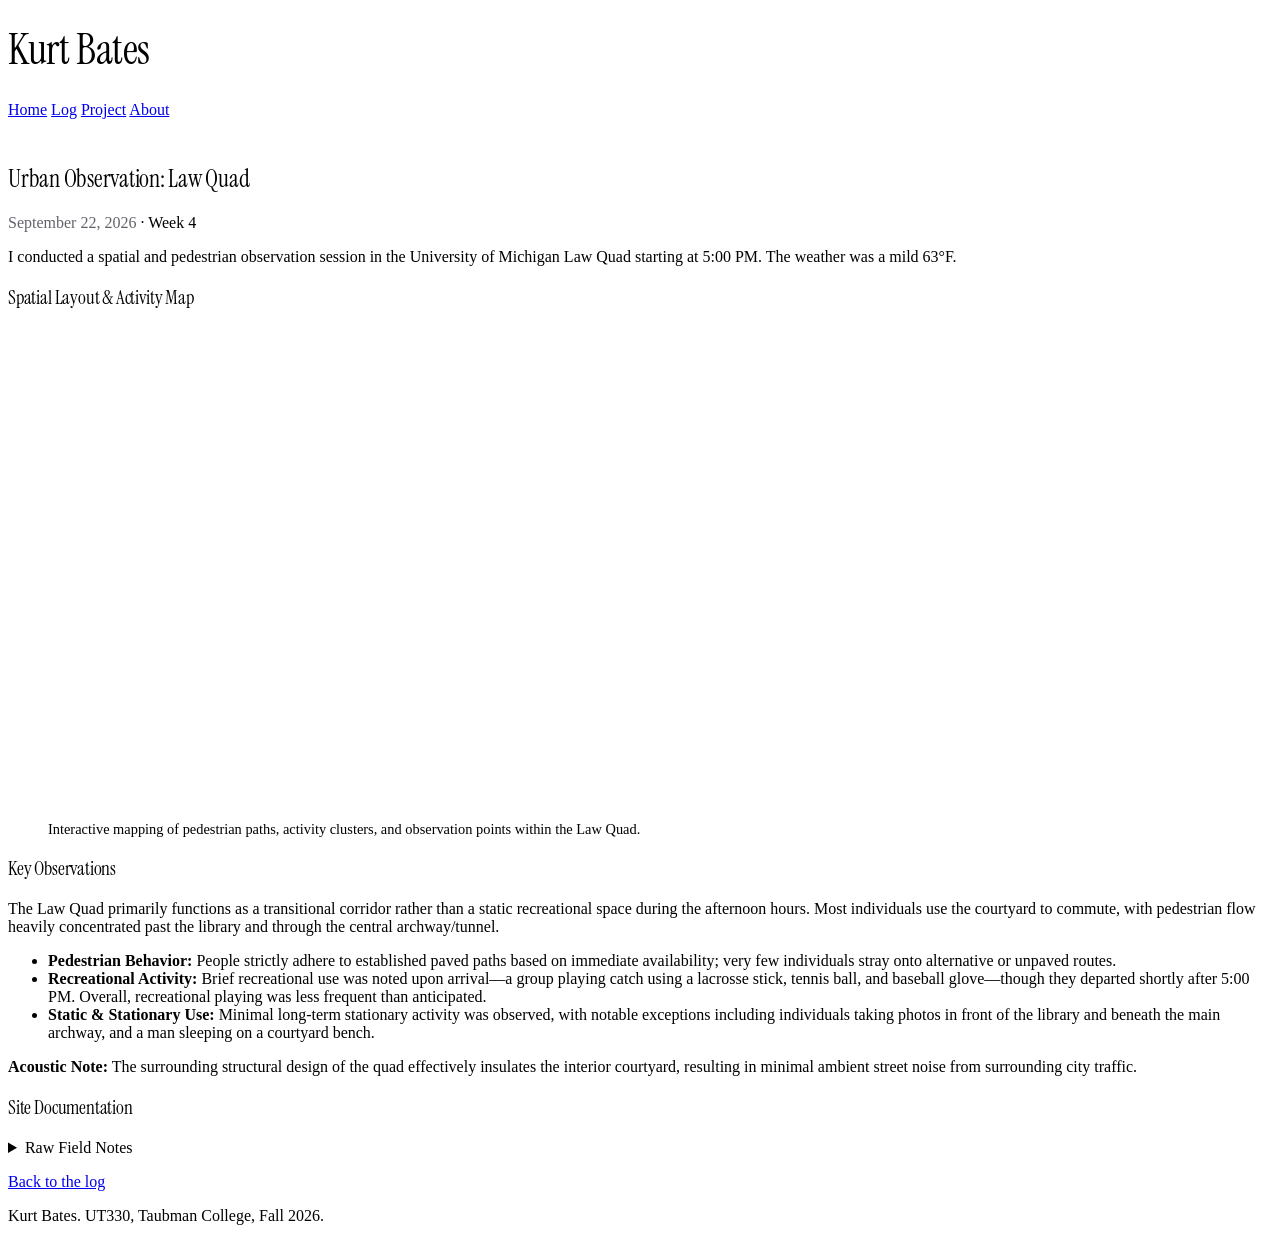
<file: entries/Wed, 9-23-26.html>
<!DOCTYPE html>
<html lang="en">
<head>
<meta charset="utf-8">
<meta name="viewport" content="width=device-width, initial-scale=1">

<title>Urban Observation - Law Quad</title>
<meta name="description" content="Observing pedestrian movement and activity in the Law Quad.">

<link rel="stylesheet" href="https://cdn.simplecss.org/simple.min.css">
<link rel="stylesheet" href="../css/custom.css">
</head>

<body>

<header>
  <h1>Kurt Bates</h1>
  <nav>
    <a href="../index.html">Home</a>
    <a href="index.html" aria-current="page">Log</a>
    <a href="../project.html">Project</a>
    <a href="../about.html">About</a>
  </nav>
</header>

<main>

<article>

  <h2>Urban Observation: Law Quad</h2>
  <p><time datetime="2026-09-22">September 22, 2026</time> · Week 4</p>

  <p>I conducted a spatial and pedestrian observation session in the University of Michigan Law Quad starting at 5:00 PM. The weather was a mild 63°F.</p>

  <h3>Spatial Layout & Activity Map</h3>

  <!-- FELT MAP EMBED -->
  <figure>
    <iframe 
      width="100%" 
      height="488" 
      frameborder="0" 
      title="Felt Map" 
      src="https://felt.com/embed/map/Law-quad-map-bt4Wk2w9ATPif58QQB7RrgD?loc=42.274375%2C-83.739435%2C19.02z&legend=1&cooperativeGestures=1&link=1&geolocation=0&zoomControls=1&scaleBar=1&rotation=1&contextMenu=1" 
      referrerpolicy="strict-origin-when-cross-origin">
    </iframe>
    <figcaption>Interactive mapping of pedestrian paths, activity clusters, and observation points within the Law Quad.</figcaption>
  </figure>

  <h3>Key Observations</h3>
  
  <p>The Law Quad primarily functions as a transitional corridor rather than a static recreational space during the afternoon hours. Most individuals use the courtyard to commute, with pedestrian flow heavily concentrated past the library and through the central archway/tunnel.</p>

  <ul>
    <li><strong>Pedestrian Behavior:</strong> People strictly adhere to established paved paths based on immediate availability; very few individuals stray onto alternative or unpaved routes.</li>
    <li><strong>Recreational Activity:</strong> Brief recreational use was noted upon arrival—a group playing catch using a lacrosse stick, tennis ball, and baseball glove—though they departed shortly after 5:00 PM. Overall, recreational playing was less frequent than anticipated.</li>
    <li><strong>Static & Stationary Use:</strong> Minimal long-term stationary activity was observed, with notable exceptions including individuals taking photos in front of the library and beneath the main archway, and a man sleeping on a courtyard bench.</li>
  </ul>

  <!-- SIDE NOTE ON ACOUSTICS -->
  <aside>
    <p><strong>Acoustic Note:</strong> The surrounding structural design of the quad effectively insulates the interior courtyard, resulting in minimal ambient street noise from surrounding city traffic.</p>
  </aside>

  <h3>Site Documentation</h3>

  

  <!-- RAW NOTES -->
  <details>
    <summary>Raw Field Notes</summary>
    <pre>
Field notes 9-22-2026
Law quad
Start: 5:00 pm, Weather - 63 Degrees F

- People playing catch with a tennis ball, laccross stick, and baseball glove. Left shortly after I arrived
- Most people are walking past the library and through the middle tunnel
- Pictures taken infront of the library and in the archway
- People make the decision on where to walk based on what is available to them. Very few people stray away to a different path
- Man sleeping on bench
- Expected to see more people playing catch
- Most people just commute through 
- Not much street noise due to the building blocking it
    </pre>
  </details>

  <p><a href="index.html">Back to the log</a></p>

</article>

</main>

<footer>
  <p>Kurt Bates. UT330, Taubman College, Fall 2026.</p>
</footer>

</body>
</html>
</file>
<file: css/custom.css>
/* ============================================================
   YOUR STYLES

   This file loads AFTER simple.css in the HTML, so anything you
   write here wins. That order is called the cascade. If you put
   this link above simple.css instead, none of it will work.

   Simple.css already styles every HTML element. You are not
   starting from nothing. You are adjusting something.
   ============================================================ */


/* ------------------------------------------------------------
   1. FONTS

   The @import below pulls two typefaces from Google Fonts.
   To change them:
     1. go to fonts.google.com or fontshare.com
     2. pick a font, copy the @import they give you
     3. replace the line below
     4. put the font's name in --sans-font or --heading-font

   @import must be the first thing in the file. Always.
   ------------------------------------------------------------ */

@import url('https://fonts.googleapis.com/css2?family=Instrument+Serif:ital@0;1&family=Inter:wght@400;600&display=swap');


/* ------------------------------------------------------------
   2. VARIABLES

   These names come from simple.css. Changing a value here
   changes it everywhere on every page at once.

   Change all of them. The point is that your site does not
   look like the starter.
   ------------------------------------------------------------ */

:root, ::backdrop {

  /* --- type --- */
  --sans-font: 'Inter', system-ui, sans-serif;   /* body text */
  --heading-font: 'Instrument Serif', Georgia, serif;  /* mine, not simple.css's */
  --mono-font: ui-monospace, Menlo, Consolas, monospace;

  /* --- color --- */
  --bg:          #f9fafc;   /* page background */
  --accent-bg:   #acbaef;   /* boxes, table headers, quote backgrounds */
  --text:        #1B1B1D;   /* body text */
  --text-light:  #63636B;   /* captions and secondary text */
  --border:      #D7D4CC;   /* rules and outlines */
  --accent:      #1F5C4A;   /* links */
  --accent-hover:#2E8268;
  --accent-text: var(--bg); /* text sitting on top of accent */
  --code:        #9A2A5C;
  --marked:      #F5E06B;   /* highlighter color for <mark> */

  --standard-border-radius: 3px;
}


/* ------------------------------------------------------------
   3. ADJUSTMENTS

   Simple.css does not have a heading font variable, so this
   applies mine. Delete it if you only want one typeface.
   ------------------------------------------------------------ */

h1, h2, h3, h4 {
  font-family: var(--heading-font);
  font-weight: 400;
  letter-spacing: -0.01em;
}

h1 { font-size: 2.6rem; line-height: 1.1; }

/* Dates and captions */
time { color: var(--text-light); }

figcaption { font-size: 0.9rem; }

/* Simple.css centers the header. This left-aligns it. */
header { text-align: left; padding-bottom: 1.5rem; }
header > nav { margin-top: 0.5rem; }


/* ------------------------------------------------------------
   4. YOUR CSS

   Write below here so you can always find your own work.
   ------------------------------------------------------------ */
</file>
